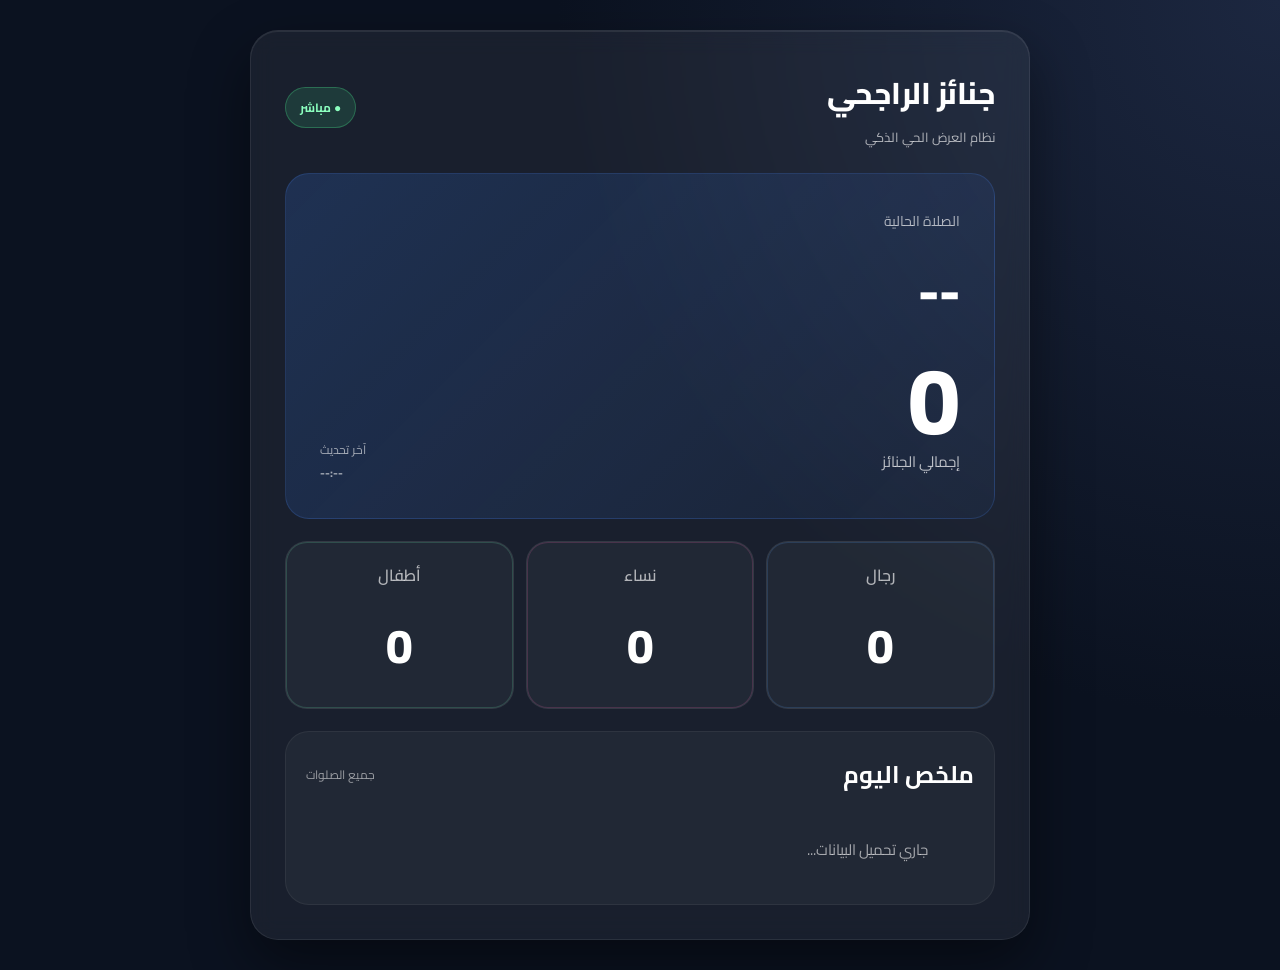
<file: index.html>
<!DOCTYPE html>
<html lang="ar" dir="rtl">
<head>
  <meta charset="UTF-8" />
  <meta name="viewport" content="width=device-width, initial-scale=1.0" />
  <title>جنائز الراجحي</title>

  <link rel="preconnect" href="https://fonts.googleapis.com">
  <link rel="preconnect" href="https://fonts.gstatic.com" crossorigin>
  <link href="https://fonts.googleapis.com/css2?family=Cairo:wght@300;400;600;700;800&display=swap" rel="stylesheet">

  <style>

    * {
      box-sizing: border-box;
      margin: 0;
      padding: 0;
    }

    body {
      font-family: 'Cairo', sans-serif;
      background:
        radial-gradient(circle at top right, #1c2740 0%, #0b1220 45%),
        linear-gradient(135deg, #0b1220 0%, #121d33 100%);
      min-height: 100vh;
      color: white;
      display: flex;
      justify-content: center;
      align-items: center;
      padding: 30px;
    }

    .dashboard {
      width: 100%;
      max-width: 540px;
      background: rgba(255,255,255,0.06);
      border: 1px solid rgba(255,255,255,0.08);
      backdrop-filter: blur(12px);
      border-radius: 28px;
      padding: 26px;
      box-shadow:
        0 25px 60px rgba(0,0,0,0.45),
        inset 0 1px 0 rgba(255,255,255,0.08);
    }

    .top {
      display: flex;
      justify-content: space-between;
      align-items: center;
      margin-bottom: 24px;
    }

    .title {
      display: flex;
      flex-direction: column;
      gap: 4px;
    }

    .title h1 {
      font-size: 30px;
      font-weight: 800;
      letter-spacing: -.5px;
    }

    .title span {
      color: rgba(255,255,255,.65);
      font-size: 13px;
    }

    .live-badge {
      background: rgba(70, 227, 140, 0.14);
      border: 1px solid rgba(70, 227, 140, 0.3);
      color: #8cffbf;
      padding: 8px 14px;
      border-radius: 999px;
      font-size: 12px;
      font-weight: 700;
    }

    .hero-card {
      background:
        linear-gradient(135deg, rgba(60,130,255,.18), rgba(60,130,255,.05));
      border: 1px solid rgba(80,140,255,.18);
      border-radius: 24px;
      padding: 24px;
      margin-bottom: 22px;
    }

    .prayer-label {
      color: rgba(255,255,255,.65);
      font-size: 14px;
      margin-bottom: 6px;
    }

    .prayer-name {
      font-size: 40px;
      font-weight: 800;
      margin-bottom: 10px;
    }

    .total-row {
      display: flex;
      justify-content: space-between;
      align-items: end;
      margin-top: 12px;
    }

    .total-number {
      font-size: 72px;
      font-weight: 800;
      line-height: 1;
    }

    .total-text {
      color: rgba(255,255,255,.7);
      font-size: 15px;
      margin-bottom: 8px;
    }

    .update-box {
      text-align: left;
      color: rgba(255,255,255,.6);
      font-size: 12px;
    }

    .stats-grid {
      display: grid;
      grid-template-columns: repeat(3, 1fr);
      gap: 12px;
      margin-bottom: 22px;
    }

    .stat-card {
      border-radius: 22px;
      padding: 18px 14px;
      text-align: center;
      border: 1px solid rgba(255,255,255,.08);
      background: rgba(255,255,255,.04);
    }

    .stat-card h3 {
      font-size: 13px;
      color: rgba(255,255,255,.65);
      margin-bottom: 10px;
      font-weight: 600;
    }

    .stat-card .value {
      font-size: 34px;
      font-weight: 800;
    }

    .men {
      box-shadow: inset 0 0 0 1px rgba(88,166,255,.18);
    }

    .women {
      box-shadow: inset 0 0 0 1px rgba(255,105,180,.18);
    }

    .kids {
      box-shadow: inset 0 0 0 1px rgba(112,255,190,.18);
    }

    .summary-card {
      margin-top: 10px;
      background: rgba(255,255,255,.04);
      border-radius: 24px;
      padding: 20px;
      border: 1px solid rgba(255,255,255,.06);
    }

    .summary-header {
      display: flex;
      justify-content: space-between;
      align-items: center;
      margin-bottom: 18px;
    }

    .summary-header h2 {
      font-size: 18px;
      font-weight: 700;
    }

    .summary-header span {
      color: rgba(255,255,255,.55);
      font-size: 12px;
    }

    .summary-list {
      display: flex;
      flex-direction: column;
      gap: 12px;
    }

    .summary-item {
      display: flex;
      justify-content: space-between;
      align-items: center;
      padding: 14px 16px;
      border-radius: 18px;
      background: rgba(255,255,255,.03);
    }

    .summary-item .name {
      color: rgba(255,255,255,.8);
      font-size: 15px;
      font-weight: 600;
    }

    .summary-item .count {
      font-size: 22px;
      font-weight: 800;
    }

    .waiting {
      text-align: center;
      padding: 20px;
      color: rgba(255,255,255,.6);
      font-size: 15px;
    }

    /* ====================================================
       WIDGET MODES
    ==================================================== */

    body.widget-medium .dashboard {
      max-width: 420px;
      transform: scale(0.95);
    }

    body.widget-large .dashboard {
      max-width: 780px;
      padding: 34px;
    }

    body.widget-large .stats-grid {
      grid-template-columns: repeat(3, 1fr);
    }

    body.widget-large .summary-list {
      display: grid;
      grid-template-columns: repeat(3, 1fr);
      gap: 14px;
    }

    body.widget-large .summary-item {
      flex-direction: column;
      align-items: center;
      justify-content: center;
      gap: 10px;
      min-height: 110px;
    }

    body.widget-large .summary-item .count {
      font-size: 34px;
    }

    body.widget-large .summary-item .name {
      font-size: 17px;
    }

    body.widget-large .hero-card {
      padding: 34px;
    }

    body.widget-large .prayer-name {
      font-size: 54px;
    }

    body.widget-large .total-number {
      font-size: 94px;
    }

    body.widget-large .stat-card .value {
      font-size: 48px;
    }

    body.widget-large .stat-card h3 {
      font-size: 16px;
    }

    body.widget-large .summary-header h2 {
      font-size: 24px;
    }

    @media (max-width: 900px) {

      body.widget-large .summary-list {
        grid-template-columns: 1fr;
      }

    }

    @media (max-width: 600px) {

      body {
        padding: 14px;
      }

      .dashboard {
        padding: 20px;
      }

      .prayer-name {
        font-size: 32px;
      }

      .total-number {
        font-size: 58px;
      }

      .stats-grid {
        grid-template-columns: 1fr;
      }

      .summary-list {
        grid-template-columns: 1fr !important;
      }

    }

      .dashboard {
        padding: 20px;
      }

      .prayer-name {
        font-size: 32px;
      }

      .total-number {
        font-size: 58px;
      }

      .stats-grid {
        grid-template-columns: 1fr;
      }

    }

  </style>
</head>
<body class="widget-large">

<div class="dashboard">

  <div class="top">

    <div class="title">
      <h1>جنائز الراجحي</h1>
      <span>نظام العرض الحي الذكي</span>
    </div>

    <div class="live-badge">
      ● مباشر
    </div>

  </div>

  <div class="hero-card">

    <div class="prayer-label">
      الصلاة الحالية
    </div>

    <div class="prayer-name" id="prayerName">
      --
    </div>

    <div class="total-row">

      <div>
        <div class="total-number" id="total">
          0
        </div>
        <div class="total-text">
          إجمالي الجنائز
        </div>
      </div>

      <div class="update-box">
        آخر تحديث<br>
        <strong id="lastUpdate">--:--</strong>
      </div>

    </div>

  </div>

  <div class="stats-grid">

    <div class="stat-card men">
      <h3>رجال</h3>
      <div class="value" id="men">0</div>
    </div>

    <div class="stat-card women">
      <h3>نساء</h3>
      <div class="value" id="women">0</div>
    </div>

    <div class="stat-card kids">
      <h3>أطفال</h3>
      <div class="value" id="kids">0</div>
    </div>

  </div>

  <div class="summary-card">

    <div class="summary-header">
      <h2>ملخص اليوم</h2>
      <span>جميع الصلوات</span>
    </div>

    <div class="summary-list" id="summaryList">
      <div class="waiting">
        جاري تحميل البيانات...
      </div>
    </div>

  </div>

</div>

<script>

  const API_URL = "https://script.google.com/macros/s/AKfycbzBX9SOYeh4pbI5wLg25hMB7RXVfYPpUO7TQncgzo2MmYc5wK6xPUPLaEARR8U0i9hj/exec";

  async function fetchData() {

    try {

      const response = await fetch(API_URL);
      const data = await response.json();

      updateUI(data);

    } catch (error) {

      console.error(error);

    }

  }

  function updateUI(data) {

    document.getElementById("prayerName").innerText =
      data.status === "waiting"
      ? "ملخص اليوم"
      : data.prayerName || "--";

    document.getElementById("men").innerText =
      data.status === "waiting"
      ? "—"
      : data.men || 0;

    document.getElementById("women").innerText =
      data.status === "waiting"
      ? "—"
      : data.women || 0;

    document.getElementById("kids").innerText =
      data.status === "waiting"
      ? "—"
      : data.kids || 0;

    document.getElementById("total").innerText =
      data.status === "waiting"
      ? data.summary.reduce((a,b)=>a + Number(b.total),0)
      : data.total || 0;

    document.getElementById("lastUpdate").innerText =
      data.lastUpdate || "--:--";

    const summaryList =
      document.getElementById("summaryList");

    summaryList.innerHTML = "";

    if (
      !data.summary ||
      data.summary.length === 0
    ) {

      summaryList.innerHTML = `
        <div class="waiting">
          لا توجد بيانات اليوم
        </div>
      `;

      return;

    }

    data.summary.forEach(item => {

      summaryList.innerHTML += `

        <div class="summary-item">
          <div class="name">
            ${item.prayer}
          </div>

          <div class="count">
            ${item.total}
          </div>
        </div>

      `;

    });

  }

  fetchData();

  setInterval(() => {
    fetchData();
  }, 30000);

</script>

</body>
</html>
</file>
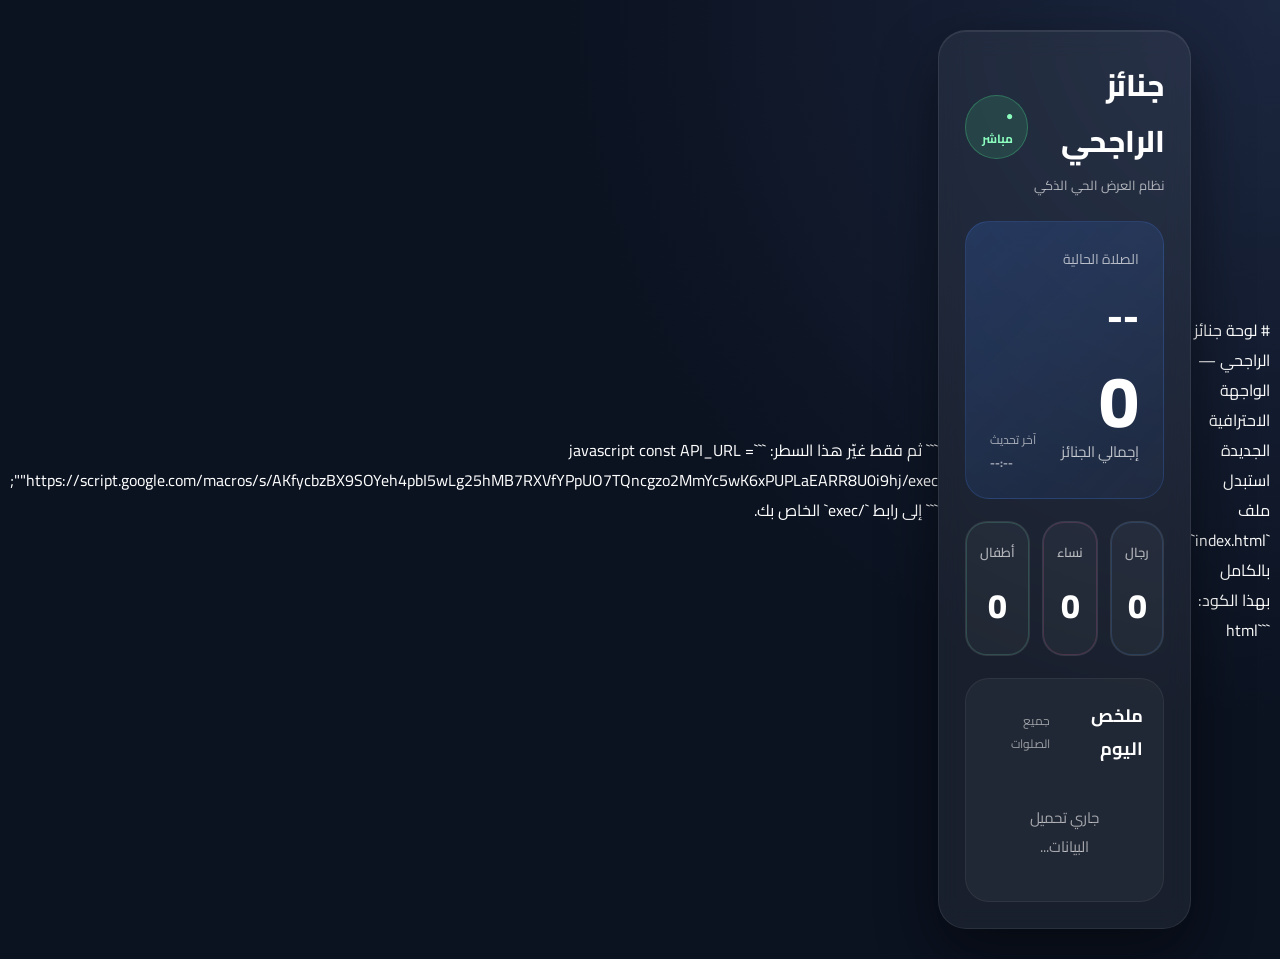
<file: test my-jnazh.html>
# لوحة جنائز الراجحي — الواجهة الاحترافية الجديدة

استبدل ملف `index.html` بالكامل بهذا الكود:

```html
<!DOCTYPE html>
<html lang="ar" dir="rtl">
<head>
  <meta charset="UTF-8" />
  <meta name="viewport" content="width=device-width, initial-scale=1.0" />
  <title>جنائز الراجحي</title>

  <link rel="preconnect" href="https://fonts.googleapis.com">
  <link rel="preconnect" href="https://fonts.gstatic.com" crossorigin>
  <link href="https://fonts.googleapis.com/css2?family=Cairo:wght@300;400;600;700;800&display=swap" rel="stylesheet">

  <style>

    * {
      box-sizing: border-box;
      margin: 0;
      padding: 0;
    }

    body {
      font-family: 'Cairo', sans-serif;
      background:
        radial-gradient(circle at top right, #1c2740 0%, #0b1220 45%),
        linear-gradient(135deg, #0b1220 0%, #121d33 100%);
      min-height: 100vh;
      color: white;
      display: flex;
      justify-content: center;
      align-items: center;
      padding: 30px;
    }

    .dashboard {
      width: 100%;
      max-width: 540px;
      background: rgba(255,255,255,0.06);
      border: 1px solid rgba(255,255,255,0.08);
      backdrop-filter: blur(12px);
      border-radius: 28px;
      padding: 26px;
      box-shadow:
        0 25px 60px rgba(0,0,0,0.45),
        inset 0 1px 0 rgba(255,255,255,0.08);
    }

    .top {
      display: flex;
      justify-content: space-between;
      align-items: center;
      margin-bottom: 24px;
    }

    .title {
      display: flex;
      flex-direction: column;
      gap: 4px;
    }

    .title h1 {
      font-size: 30px;
      font-weight: 800;
      letter-spacing: -.5px;
    }

    .title span {
      color: rgba(255,255,255,.65);
      font-size: 13px;
    }

    .live-badge {
      background: rgba(70, 227, 140, 0.14);
      border: 1px solid rgba(70, 227, 140, 0.3);
      color: #8cffbf;
      padding: 8px 14px;
      border-radius: 999px;
      font-size: 12px;
      font-weight: 700;
    }

    .hero-card {
      background:
        linear-gradient(135deg, rgba(60,130,255,.18), rgba(60,130,255,.05));
      border: 1px solid rgba(80,140,255,.18);
      border-radius: 24px;
      padding: 24px;
      margin-bottom: 22px;
    }

    .prayer-label {
      color: rgba(255,255,255,.65);
      font-size: 14px;
      margin-bottom: 6px;
    }

    .prayer-name {
      font-size: 40px;
      font-weight: 800;
      margin-bottom: 10px;
    }

    .total-row {
      display: flex;
      justify-content: space-between;
      align-items: end;
      margin-top: 12px;
    }

    .total-number {
      font-size: 72px;
      font-weight: 800;
      line-height: 1;
    }

    .total-text {
      color: rgba(255,255,255,.7);
      font-size: 15px;
      margin-bottom: 8px;
    }

    .update-box {
      text-align: left;
      color: rgba(255,255,255,.6);
      font-size: 12px;
    }

    .stats-grid {
      display: grid;
      grid-template-columns: repeat(3, 1fr);
      gap: 12px;
      margin-bottom: 22px;
    }

    .stat-card {
      border-radius: 22px;
      padding: 18px 14px;
      text-align: center;
      border: 1px solid rgba(255,255,255,.08);
      background: rgba(255,255,255,.04);
    }

    .stat-card h3 {
      font-size: 13px;
      color: rgba(255,255,255,.65);
      margin-bottom: 10px;
      font-weight: 600;
    }

    .stat-card .value {
      font-size: 34px;
      font-weight: 800;
    }

    .men {
      box-shadow: inset 0 0 0 1px rgba(88,166,255,.18);
    }

    .women {
      box-shadow: inset 0 0 0 1px rgba(255,105,180,.18);
    }

    .kids {
      box-shadow: inset 0 0 0 1px rgba(112,255,190,.18);
    }

    .summary-card {
      margin-top: 10px;
      background: rgba(255,255,255,.04);
      border-radius: 24px;
      padding: 20px;
      border: 1px solid rgba(255,255,255,.06);
    }

    .summary-header {
      display: flex;
      justify-content: space-between;
      align-items: center;
      margin-bottom: 18px;
    }

    .summary-header h2 {
      font-size: 18px;
      font-weight: 700;
    }

    .summary-header span {
      color: rgba(255,255,255,.55);
      font-size: 12px;
    }

    .summary-list {
      display: flex;
      flex-direction: column;
      gap: 12px;
    }

    .summary-item {
      display: flex;
      justify-content: space-between;
      align-items: center;
      padding: 14px 16px;
      border-radius: 18px;
      background: rgba(255,255,255,.03);
    }

    .summary-item .name {
      color: rgba(255,255,255,.8);
      font-size: 15px;
      font-weight: 600;
    }

    .summary-item .count {
      font-size: 22px;
      font-weight: 800;
    }

    .waiting {
      text-align: center;
      padding: 20px;
      color: rgba(255,255,255,.6);
      font-size: 15px;
    }

    @media (max-width: 600px) {

      body {
        padding: 14px;
      }

      .dashboard {
        padding: 20px;
      }

      .prayer-name {
        font-size: 32px;
      }

      .total-number {
        font-size: 58px;
      }

      .stats-grid {
        grid-template-columns: 1fr;
      }

    }

  </style>
</head>
<body>

<div class="dashboard">

  <div class="top">

    <div class="title">
      <h1>جنائز الراجحي</h1>
      <span>نظام العرض الحي الذكي</span>
    </div>

    <div class="live-badge">
      ● مباشر
    </div>

  </div>

  <div class="hero-card">

    <div class="prayer-label">
      الصلاة الحالية
    </div>

    <div class="prayer-name" id="prayerName">
      --
    </div>

    <div class="total-row">

      <div>
        <div class="total-number" id="total">
          0
        </div>
        <div class="total-text">
          إجمالي الجنائز
        </div>
      </div>

      <div class="update-box">
        آخر تحديث<br>
        <strong id="lastUpdate">--:--</strong>
      </div>

    </div>

  </div>

  <div class="stats-grid">

    <div class="stat-card men">
      <h3>رجال</h3>
      <div class="value" id="men">0</div>
    </div>

    <div class="stat-card women">
      <h3>نساء</h3>
      <div class="value" id="women">0</div>
    </div>

    <div class="stat-card kids">
      <h3>أطفال</h3>
      <div class="value" id="kids">0</div>
    </div>

  </div>

  <div class="summary-card">

    <div class="summary-header">
      <h2>ملخص اليوم</h2>
      <span>جميع الصلوات</span>
    </div>

    <div class="summary-list" id="summaryList">
      <div class="waiting">
        جاري تحميل البيانات...
      </div>
    </div>

  </div>

</div>

<script>

  const API_URL = "https://script.google.com/macros/s/AKfycbzBX9SOYeh4pbI5wLg25hMB7RXVfYPpUO7TQncgzo2MmYc5wK6xPUPLaEARR8U0i9hj/exec";

  async function fetchData() {

    try {

      const response = await fetch(API_URL);
      const data = await response.json();

      updateUI(data);

    } catch (error) {

      console.error(error);

    }

  }

  function updateUI(data) {

    document.getElementById("prayerName").innerText =
      data.status === "waiting"
      ? "ملخص اليوم"
      : data.prayerName || "--";

    document.getElementById("men").innerText =
      data.status === "waiting"
      ? "—"
      : data.men || 0;

    document.getElementById("women").innerText =
      data.status === "waiting"
      ? "—"
      : data.women || 0;

    document.getElementById("kids").innerText =
      data.status === "waiting"
      ? "—"
      : data.kids || 0;

    document.getElementById("total").innerText =
      data.status === "waiting"
      ? data.summary.reduce((a,b)=>a + Number(b.total),0)
      : data.total || 0;

    document.getElementById("lastUpdate").innerText =
      data.lastUpdate || "--:--";

    const summaryList =
      document.getElementById("summaryList");

    summaryList.innerHTML = "";

    if (
      !data.summary ||
      data.summary.length === 0
    ) {

      summaryList.innerHTML = `
        <div class="waiting">
          لا توجد بيانات اليوم
        </div>
      `;

      return;

    }

    data.summary.forEach(item => {

      summaryList.innerHTML += `

        <div class="summary-item">
          <div class="name">
            ${item.prayer}
          </div>

          <div class="count">
            ${item.total}
          </div>
        </div>

      `;

    });

  }

  fetchData();

  setInterval(() => {
    fetchData();
  }, 30000);

</script>

</body>
</html>
```

ثم فقط غيّر هذا السطر:

```javascript
const API_URL = "https://script.google.com/macros/s/AKfycbzBX9SOYeh4pbI5wLg25hMB7RXVfYPpUO7TQncgzo2MmYc5wK6xPUPLaEARR8U0i9hj/exec";
```

إلى رابط `/exec` الخاص بك.
</file>
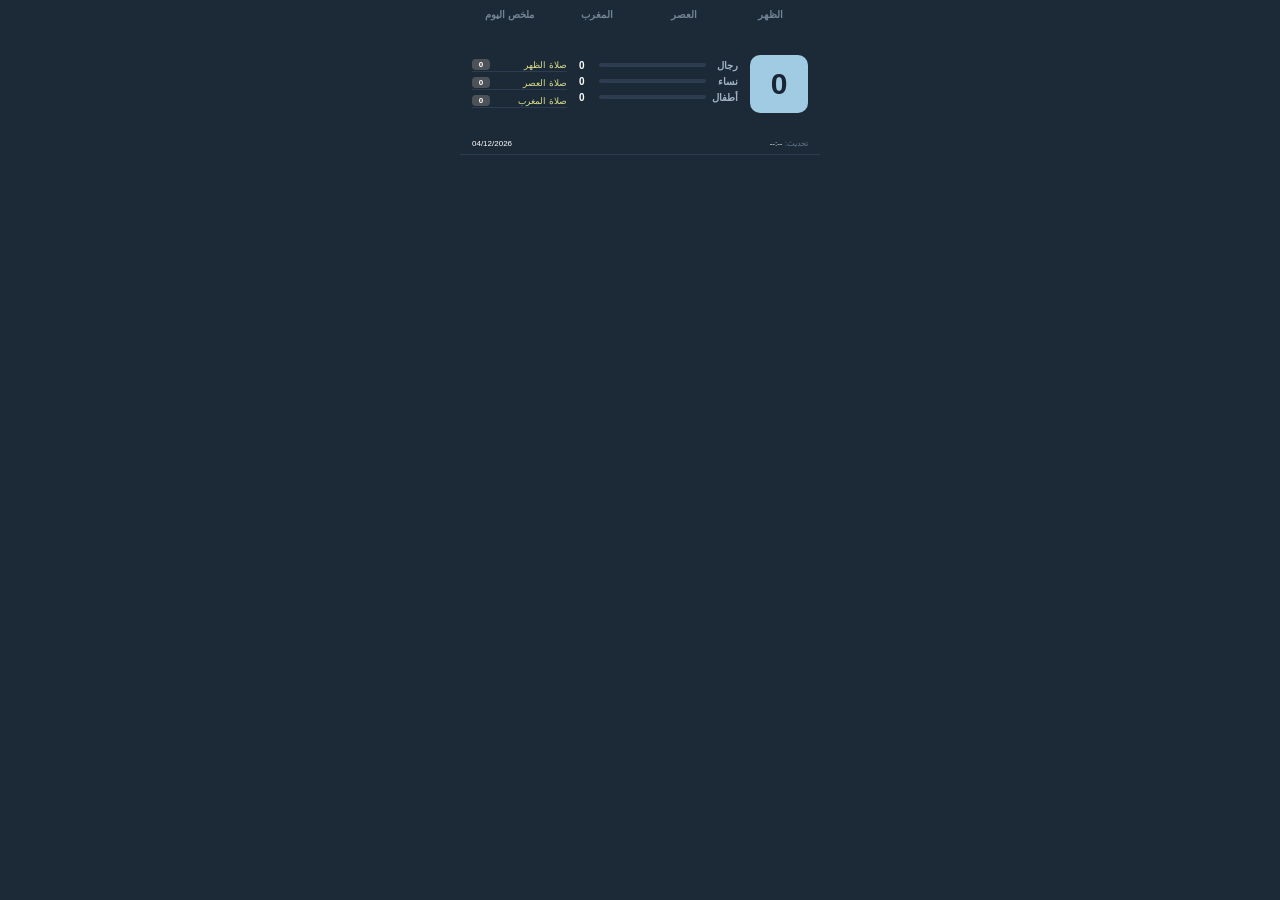
<file: widget.html>
<!DOCTYPE html>
<html lang="ar" dir="rtl">
<head>
  <meta charset="UTF-8">
  <meta name="viewport" content="width=device-width, initial-scale=1.0, maximum-scale=1.0, user-scalable=no">
  <title>جنائز الراجحي - ويدجت ذكي كامل المساحة وثابت</title>
  
  <style>
    * {
      box-sizing: border-box;
      margin: 0;
      padding: 0;
    }
    
    body {
      background-color: #1c2a38;
      font-family: 'Segoe UI', Tahoma, Geneva, Verdana, sans-serif;
      padding: 0;
      overflow: hidden;
      width: 100%;
      height: auto; /* تم إلغاء 100vh لمنع اختفاء الويدجت عند تلاعب التطبيق بالأشرطة */
      display: flex;
      flex-direction: column;
      justify-content: flex-start;
      align-items: center;
    }

    /* الحاوية الخارجية تملأ أبعاد مستطيل الآيفون بشكل مستقر وثابت */
    .widget-wrapper {
      width: 100%;
      max-width: 360px;
      display: flex;
      flex-direction: column;
      position: relative;
    }

    /* نظام التبويبات الأربعة المتناسقة أفقياً */
    .tabs {
      display: flex;
      justify-content: space-between;
      width: 100%;
      background-color: #1c2a38;
      padding: 4px 6px 0 6px;
      z-index: 2;
    }

    .tab {
      background-color: #1c2a38;
      color: #718394; /* الوضع الافتراضي مغلق OFF */
      padding: 5px 0;
      width: 305px;
      text-align: center;
      border-radius: 6px 6px 0 0;
      font-size: 10px;
      font-weight: bold;
      transition: all 0.3s ease;
    }

    /* وضع التشغيل ON للصلاة الحية حالياً */
    .tab.live-on {
      background-color: #ff7643;
      color: #fff;
      box-shadow: 0 -2px 6px rgba(255,118,67,0.3);
    }

    /* وضع التشغيل ON لملخص اليوم */
    .tab.summary-on {
      background-color: #a6d99bfe;
      color: #1a2633;
      box-shadow: 0 -2px 6px #1c2a38;
    }

    /* جسم الويدجت الرئيسي الممتد بالكامل بارتفاع حقيقي ومؤمن */
    .widget-body {
      background-color: #1c2a38;
      padding: 12px 12px 24px 12px;
      display: flex;
      align-items: center;
      justify-content: space-between;
      position: relative;
      overflow: hidden;
      height: 130px; /* ارتفاع حقيقي ثابت يملأ مساحة الـ Medium Widget بالكامل */
      border-bottom: 1px solid #2d3d4f;
    }

    /* مربع العدد الإجمالي الكبير الأيمن */
    .number-box {
      background-color: #a1cae3;
      color: #1a2633;
      width: 58px;
      height: 58px;
      border-radius: 10px;
      display: flex;
      justify-content: center;
      align-items: center;
      font-size: 30px;
      font-weight: bold;
      flex-shrink: 0;
    }

    /* قسم الإحصائيات الأوسط */
    .stats-section {
      flex: 1;
      padding: 0 12px;
    }

    .stat-row {
      display: flex;
      align-items: center;
      margin-bottom: 5px;
      color: #a0b2c6;
      font-size: 10px;
    }

    .stat-label {
      width: 26px;
      font-weight: bold;
    }

    .progress-bar-container {
      flex: 1;
      height: 4px;
      background-color: #2d3d4f;
      border-radius: 2px;
      margin: 0 6px;
      position: relative;
    }

    .progress-bar {
      height: 100%;
      border-radius: 2px;
      width: 0%; 
      transition: width 0.6s ease-in-out;
    }

    .progress-men { background-color: #ff7643; }
    .progress-women { background-color: #f7b749; }
    .progress-children { background-color: #4285f4; }

    .stat-value {
      color: #fff;
      font-weight: bold;
      width: 14px;
      text-align: left;
    }

    /* الجزء الأيسر للصلوات */
    .left-section {
      width: 95px;
      display: flex;
      flex-direction: column;
      gap: 5px;
    }

    .prayer-row {
      display: flex;
      justify-content: space-between;
      align-items: center;
      font-size: 9px;
      color: #dcdc8a;
      border-bottom: 1px solid #2d3d4f;
      padding-bottom: 1px;
    }

    .prayer-row.active-row {
      color: #4da3ff;
      font-weight: bold;
    }
    
    .prayer-row.active-row .badge {
      background-color: #a4c2e4;
      color: #4da3ff;
    }

    .badge {
      background-color: #4c5258;
      color: #ffffff;
      padding: 1px 4px;
      border-radius: 4px;
      font-weight: bold;
      min-width: 18px;
      text-align: center;
      font-size: 8px;
    }

    /* التذييل السفلي المتناسق والثابت لحمايته من الاختفاء */
    .widget-footer {
      position: absolute;
      bottom: 6px;
      right: 12px;
      left: 12px;
      display: flex;
      justify-content: space-between;
      font-size: 8px;
      color: #63778a;
    }

    .time-val, .date-val {
      color: #fff;
    }
  </style>
</head>
<body>

  <div class="widget-wrapper">
    
    <div class="tabs">
      <div class="tab" id="tab-الظهر">الظهر</div>
      <div class="tab" id="tab-العصر">العصر</div>
      <div class="tab" id="tab-المغرب">المغرب</div>
      <div class="tab" id="tab-الملخص">ملخص اليوم</div>
    </div>
    
    <div class="widget-body">
      <div class="number-box" id="totalNumber">0</div>
      
      <div class="stats-section">
        <div class="stat-row">
          <span class="stat-label">رجال</span>
          <div class="progress-bar-container">
            <div class="progress-bar progress-men" id="barMen"></div>
          </div>
          <span class="stat-value" id="valMen">0</span>
        </div>
        
        <div class="stat-row">
          <span class="stat-label">نساء</span>
          <div class="progress-bar-container">
            <div class="progress-bar progress-women" id="barWomen"></div>
          </div>
          <span class="stat-value" id="valWomen">0</span>
        </div>
        
        <div class="stat-row">
          <span class="stat-label">أطفال</span>
          <div class="progress-bar-container">
            <div class="progress-bar progress-children" id="barChildren"></div>
          </div>
          <span class="stat-value" id="valChildren">0</span>
        </div>
      </div>
      
      <div class="left-section">
        <div class="prayer-row" id="row-الظهر">
          <span>صلاة الظهر</span>
          <span class="badge" id="badge-الظهر">0</span>
        </div>
        <div class="prayer-row" id="row-العصر">
          <span>صلاة العصر</span>
          <span class="badge" id="badge-العصر">0</span>
        </div>
        <div class="prayer-row" id="row-المغرب">
          <span>صلاة المغرب</span>
          <span class="badge" id="badge-المغرب">0</span>
        </div>
      </div>
      
      <div class="widget-footer">
        <div>تحديث: <span class="time-val" id="lastUpdate">--:--</span></div>
        <div id="currentDate" class="date-val">DD/MM/YYYY</div>
      </div>

    </div>
  </div>

  <script>
    const API_URL = "https://script.google.com/macros/s/AKfycbzBX9SOYeh4pbI5wLg25hMB7RXVfYPpUO7TQncgzo2MmYc5wK6xPUPLaEARR8U0i9hj/exec";

    async function fetchLiveWidgetData() {
      try {
        const response = await fetch(API_URL);
        const data = await response.json();
        
        const tabsList = ["الظهر", "العصر", "المغرب", "الملخص"];
        tabsList.forEach(t => {
          const tElement = document.getElementById(`tab-${t}`);
          if (tElement) {
            tElement.className = "tab";
          }
        });

        if (data.status === "waiting") {
          const summaryTab = document.getElementById('tab-الملخص');
          if (summaryTab) summaryTab.classList.add('summary-on');
        } else if (data.status === "live" && data.prayerName) {
          const activePrayerKey = data.prayerName.replace("صلاة ", "").trim();
          const activeTab = document.getElementById(`tab-${activePrayerKey}`);
          if (activeTab) activeTab.classList.add('live-on');
        }

        let menCount = data.men || 0;
        let womenCount = data.women || 0;
        let kidsCount = data.kids || 0;
        let totalCount = 0;

        if (data.status === "waiting") {
          totalCount = data.summary ? data.summary.reduce((a, b) => a + Number(b.total), 0) : 0;
        } else {
          totalCount = data.total || 0;
        }

        document.getElementById('totalNumber').innerText = totalCount;
        document.getElementById('valMen').innerText = menCount;
        document.getElementById('valWomen').innerText = womenCount;
        document.getElementById('valChildren').innerText = kidsCount;
        document.getElementById('lastUpdate').innerText = data.lastUpdate || "--:--";

        const max = totalCount || 1; 
        document.getElementById('barMen').style.width = `${(menCount / max) * 100}%`;
        document.getElementById('barWomen').style.width = `${(womenCount / max) * 100}%`;
        document.getElementById('barChildren').style.width = `${(kidsCount / max) * 100}%`;

        const prayers = ["الظهر", "العصر", "المغرب"];
        prayers.forEach(p => {
          const badge = document.getElementById(`badge-${p}`);
          const row = document.getElementById(`row-${p}`);
          if(badge) badge.innerText = "0";
          if(row) row.classList.remove('active-row');
        });

        if (data.summary && data.summary.length > 0) {
          data.summary.forEach(item => {
            const cleanName = item.prayer.replace("صلاة ", "").trim();
            const badge = document.getElementById(`badge-${cleanName}`);
            if (badge) {
              badge.innerText = item.total;
            }
          });
        }

        if (data.status === "live" && data.prayerName) {
          const activeCleanName = data.prayerName.replace("صلاة ", "").trim();
          const activeRow = document.getElementById(`row-${activeCleanName}`);
          if (activeRow) activeRow.classList.add('active-row');
        }

        updateBadgeStyling();

      } catch (error) {
        console.error("خطأ المزامنة الثابتة:", error);
      }
    }

    function updateBadgeStyling() {
      const prayers = ["الظهر", "العصر", "المغرب"];
      prayers.forEach(p => {
        const badge = document.getElementById(`badge-${p}`);
        if (badge) {
          const val = parseInt(badge.innerText) || 0;
          if (val === 0) {
            badge.style.color = '#2b5075'; 
          } else {
            badge.style.color = '#52a3ff'; 
          }
        }
      });
    }

    function displayCurrentDate() {
      const today = new Date();
      const dd = String(today.getDate()).padStart(2, '0');
      const mm = String(today.getMonth() + 1).padStart(2, '0');
      const yyyy = today.getFullYear();
      document.getElementById('currentDate').innerText = `${dd}/${mm}/${yyyy}`;
    }

    displayCurrentDate();
    fetchLiveWidgetData();
    setInterval(fetchLiveWidgetData, 30000);
  </script>
</body>
</html>
</file>
